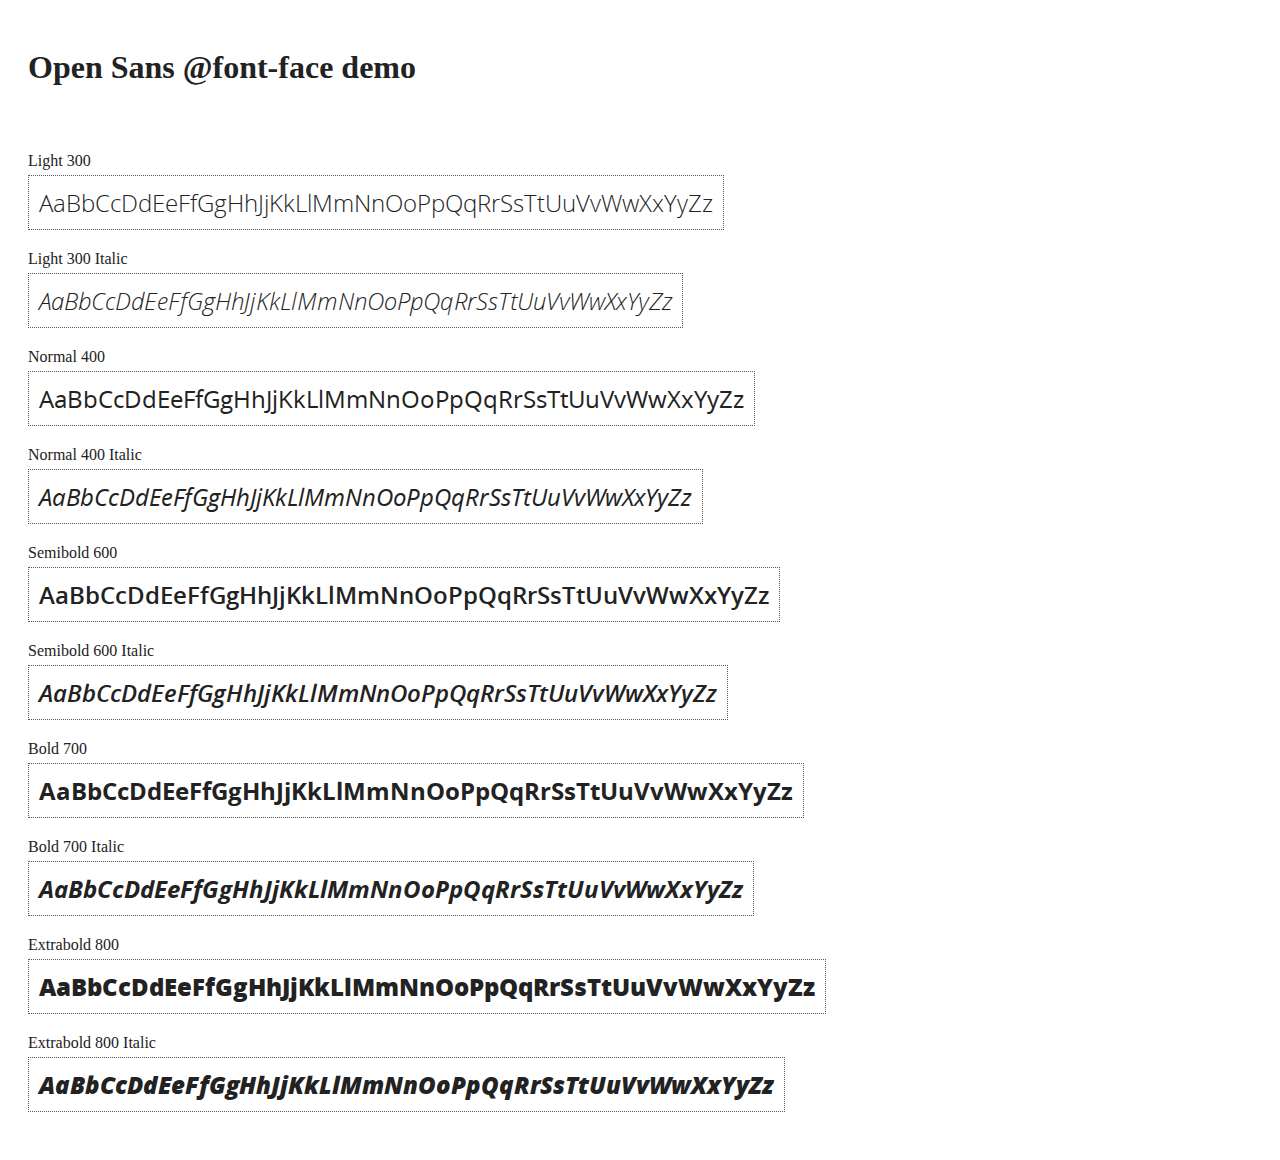
<file: angular/docs/components/open-sans-fontface-1.0.4/index.html>
<!DOCTYPE html>
<html>
	<head>
		<title>Open Sans @font-face demo</title>
		<meta charset="UTF-8" />
		<link rel="stylesheet" href="open-sans.css" type="text/css" />
		<style>
		body {
			padding: 20px;
			color: #222;
			background: #fff;
		}

		span { display: block; }

		.font-demo {
			display: inline-block;
			margin: 5px 0 20px;
			padding: 10px;
			border: 1px dotted #555;
			font-family: 'Open Sans';
			font-size: 24px;
		}
		</style>
	</head>
	<body>
		<h1>Open Sans @font-face demo</h1>
		<div style="margin-bottom:20px">
			<iframe src="http://ghbtns.com/github-btn.html?user=FontFaceKit&amp;repo=open-sans&amp;type=watch&amp;count=true"
					style="width:110px;height:20px;border:0"></iframe>
			<iframe src="http://ghbtns.com/github-btn.html?user=FontFaceKit&amp;repo=open-sans&amp;type=fork&amp;count=true"
					style="width:95px;height:20px;border:0"></iframe>
		</div>

		<span>Light 300</span>
		<div class="font-demo" style="font-weight:300">
			AaBbCcDdEeFfGgHhJjKkLlMmNnOoPpQqRrSsTtUuVvWwXxYyZz
		</div>

		<span>Light 300 Italic</span>
		<div class="font-demo" style="font-weight:300;font-style:italic">
			AaBbCcDdEeFfGgHhJjKkLlMmNnOoPpQqRrSsTtUuVvWwXxYyZz
		</div>

		<span>Normal 400</span>
		<div class="font-demo">
			AaBbCcDdEeFfGgHhJjKkLlMmNnOoPpQqRrSsTtUuVvWwXxYyZz
		</div>

		<span>Normal 400 Italic</span>
		<div class="font-demo" style="font-style:italic">
			AaBbCcDdEeFfGgHhJjKkLlMmNnOoPpQqRrSsTtUuVvWwXxYyZz
		</div>

		<span>Semibold 600</span>
		<div class="font-demo" style="font-weight:600">
			AaBbCcDdEeFfGgHhJjKkLlMmNnOoPpQqRrSsTtUuVvWwXxYyZz
		</div>

		<span>Semibold 600 Italic</span>
		<div class="font-demo" style="font-weight:600;font-style:italic">
			AaBbCcDdEeFfGgHhJjKkLlMmNnOoPpQqRrSsTtUuVvWwXxYyZz
		</div>

		<span>Bold 700</span>
		<div class="font-demo" style="font-weight:700">
			AaBbCcDdEeFfGgHhJjKkLlMmNnOoPpQqRrSsTtUuVvWwXxYyZz
		</div>

		<span>Bold 700 Italic</span>
		<div class="font-demo" style="font-weight:700;font-style:italic">
			AaBbCcDdEeFfGgHhJjKkLlMmNnOoPpQqRrSsTtUuVvWwXxYyZz
		</div>

		<span>Extrabold 800</span>
		<div class="font-demo" style="font-weight:800">
			AaBbCcDdEeFfGgHhJjKkLlMmNnOoPpQqRrSsTtUuVvWwXxYyZz
		</div>

		<span>Extrabold 800 Italic</span>
		<div class="font-demo" style="font-weight:800;font-style:italic">
			AaBbCcDdEeFfGgHhJjKkLlMmNnOoPpQqRrSsTtUuVvWwXxYyZz
		</div>
	</body>
</html>
</file>
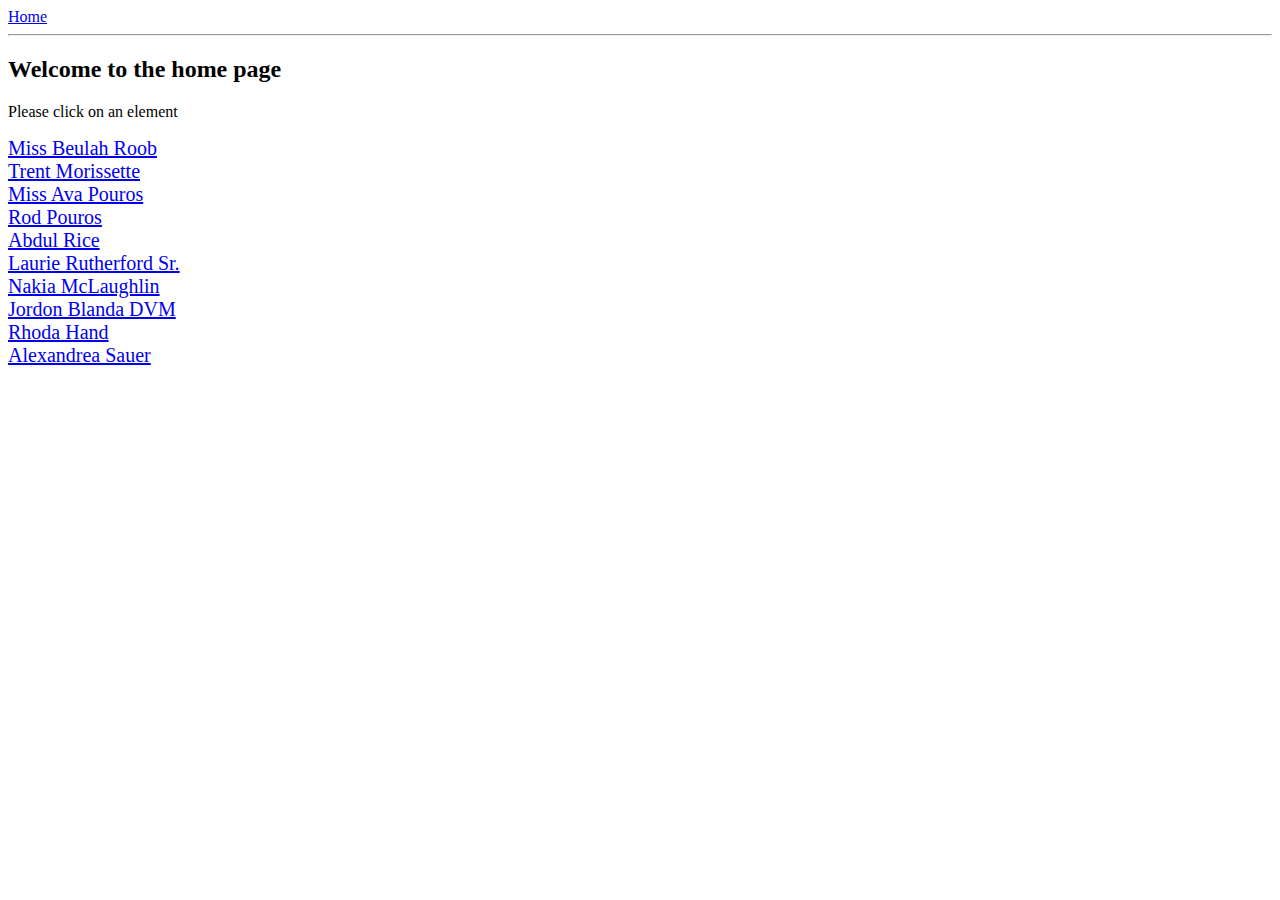
<file: angular/docs/examples/example-anchoringExample/index.html>
<!doctype html>
<html lang="en">
<head>
  <meta charset="UTF-8">
  <title>Example - example-anchoringExample</title>
  <link href="animations.css" rel="stylesheet" type="text/css">
  

  <script src="../../../angular.min.js"></script>
  <script src="../../../angular-animate.js"></script>
  <script src="../../../angular-route.js"></script>
  <script src="script.js"></script>
  

  
</head>
<body ng-app="anchoringExample">
  <a href="#/">Home</a>
<hr />
<div class="view-container">
  <div ng-view class="view"></div>
</div>
</body>
</html>
</file>
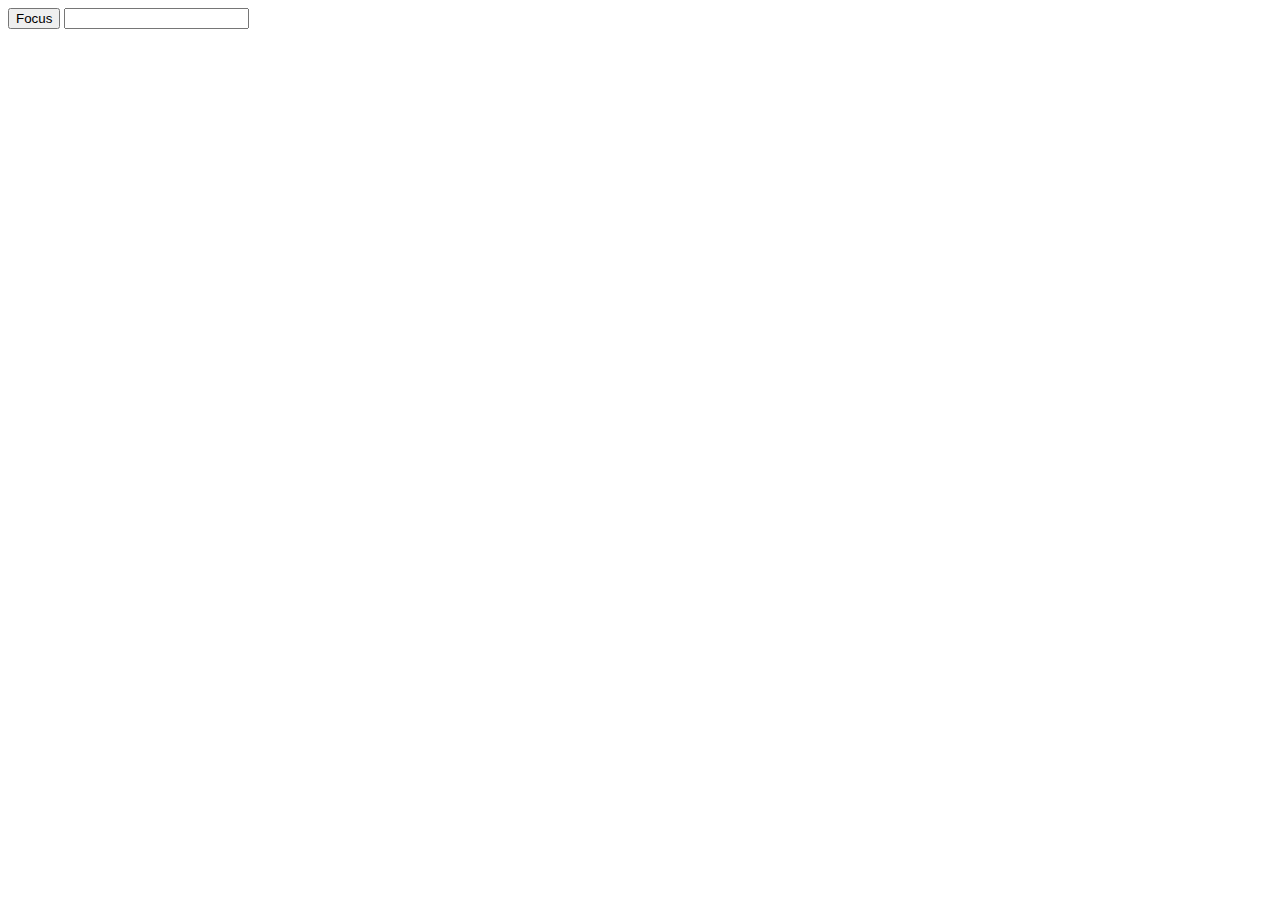
<file: angular/docs/examples/example-error-$rootScope-inprog/index.html>
<!doctype html>
<html lang="en">
<head>
  <meta charset="UTF-8">
  <title>Example - example-error-$rootScope-inprog</title>
  

  <script src="../../../angular.min.js"></script>
  <script src="app.js"></script>
  

  
</head>
<body ng-app="app">
  <button ng-click="focusInput = true">Focus</button>
<input ng-focus="count = count + 1" set-focus-if="focusInput" />
</body>
</html>
</file>
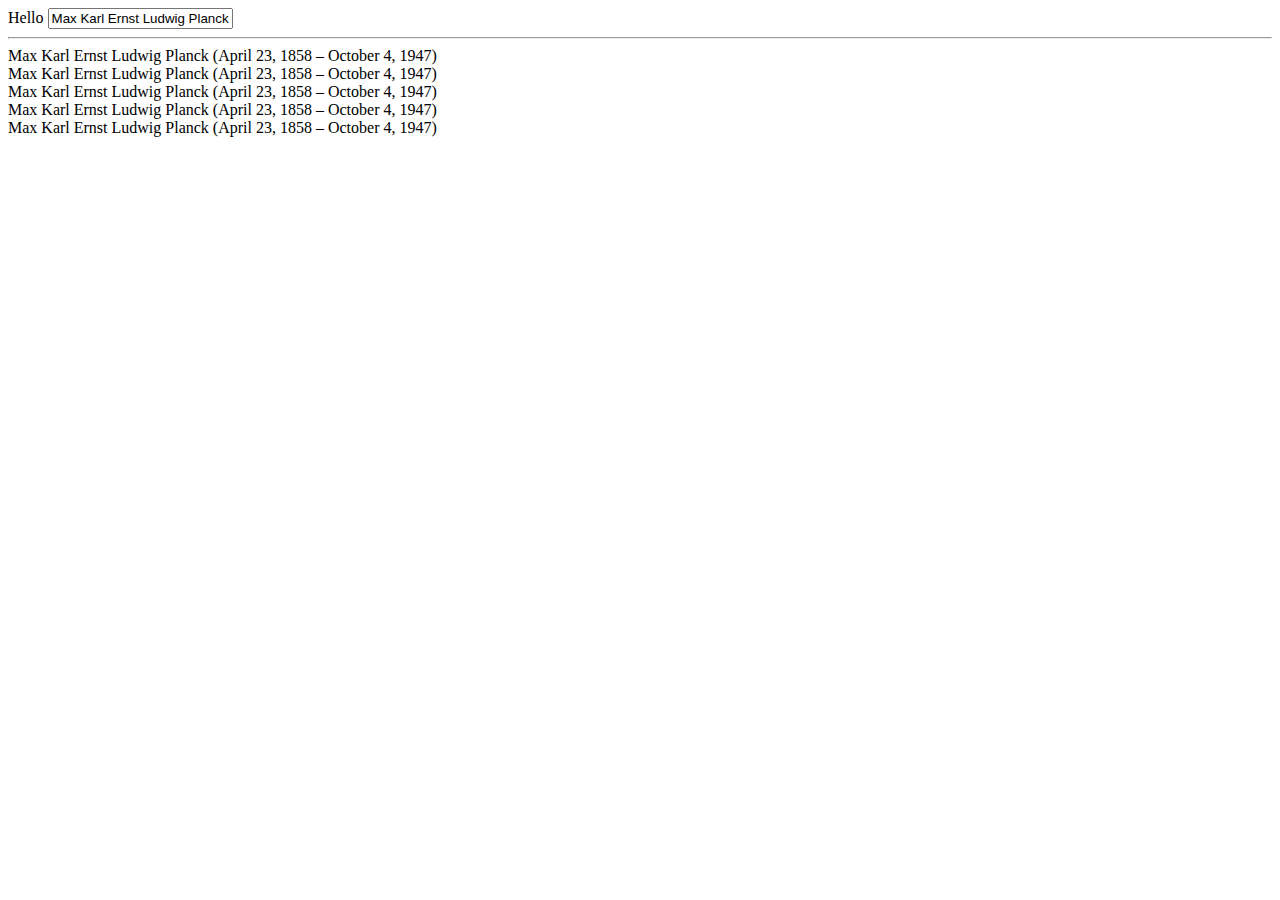
<file: angular/docs/examples/example-example10/index.html>
<!doctype html>
<html lang="en">
<head>
  <meta charset="UTF-8">
  <title>Example - example-example10</title>
  

  <script src="../../../angular.min.js"></script>
  <script src="script.js"></script>
  

  
</head>
<body ng-app="docsBindExample">
  <div ng-controller="Controller">
  Hello <input ng-model='name'> <hr/>
  <span ng-bind="name"></span> <br/>
  <span ng:bind="name"></span> <br/>
  <span ng_bind="name"></span> <br/>
  <span data-ng-bind="name"></span> <br/>
  <span x-ng-bind="name"></span> <br/>
</div>
</body>
</html>
</file>
<file: angular/docs/components/open-sans-fontface-1.0.4/open-sans.css>
/* Open Sans @font-face kit */

/* BEGIN Light */
@font-face {
  font-family: 'Open Sans';
  src: url('fonts/Light/OpenSans-Light.eot');
  src: url('fonts/Light/OpenSans-Light.eot?#iefix') format('embedded-opentype'),
       url('fonts/Light/OpenSans-Light.woff') format('woff'),
       url('fonts/Light/OpenSans-Light.ttf') format('truetype'),
       url('fonts/Light/OpenSans-Light.svg#OpenSansLight') format('svg');
  font-weight: 300;
  font-style: normal;
}
/* END Light */

/* BEGIN Light Italic */
@font-face {
  font-family: 'Open Sans';
  src: url('fonts/LightItalic/OpenSans-LightItalic.eot');
  src: url('fonts/LightItalic/OpenSans-LightItalic.eot?#iefix') format('embedded-opentype'),
       url('fonts/LightItalic/OpenSans-LightItalic.woff') format('woff'),
       url('fonts/LightItalic/OpenSans-LightItalic.ttf') format('truetype'),
       url('fonts/LightItalic/OpenSans-LightItalic.svg#OpenSansLightItalic') format('svg');
  font-weight: 300;
  font-style: italic;
}
/* END Light Italic */

/* BEGIN Regular */
@font-face {
  font-family: 'Open Sans';
  src: url('fonts/Regular/OpenSans-Regular.eot');
  src: url('fonts/Regular/OpenSans-Regular.eot?#iefix') format('embedded-opentype'),
       url('fonts/Regular/OpenSans-Regular.woff') format('woff'),
       url('fonts/Regular/OpenSans-Regular.ttf') format('truetype'),
       url('fonts/Regular/OpenSans-Regular.svg#OpenSansRegular') format('svg');
  font-weight: normal;
  font-style: normal;
}
/* END Regular */

/* BEGIN Italic */
@font-face {
  font-family: 'Open Sans';
  src: url('fonts/Italic/OpenSans-Italic.eot');
  src: url('fonts/Italic/OpenSans-Italic.eot?#iefix') format('embedded-opentype'),
       url('fonts/Italic/OpenSans-Italic.woff') format('woff'),
       url('fonts/Italic/OpenSans-Italic.ttf') format('truetype'),
       url('fonts/Italic/OpenSans-Italic.svg#OpenSansItalic') format('svg');
  font-weight: normal;
  font-style: italic;
}
/* END Italic */

/* BEGIN Semibold */
@font-face {
  font-family: 'Open Sans';
  src: url('fonts/Semibold/OpenSans-Semibold.eot');
  src: url('fonts/Semibold/OpenSans-Semibold.eot?#iefix') format('embedded-opentype'),
       url('fonts/Semibold/OpenSans-Semibold.woff') format('woff'),
       url('fonts/Semibold/OpenSans-Semibold.ttf') format('truetype'),
       url('fonts/Semibold/OpenSans-Semibold.svg#OpenSansSemibold') format('svg');
  font-weight: 600;
  font-style: normal;
}
/* END Semibold */

/* BEGIN Semibold Italic */
@font-face {
  font-family: 'Open Sans';
  src: url('fonts/SemiboldItalic/OpenSans-SemiboldItalic.eot');
  src: url('fonts/SemiboldItalic/OpenSans-SemiboldItalic.eot?#iefix') format('embedded-opentype'),
       url('fonts/SemiboldItalic/OpenSans-SemiboldItalic.woff') format('woff'),
       url('fonts/SemiboldItalic/OpenSans-SemiboldItalic.ttf') format('truetype'),
       url('fonts/SemiboldItalic/OpenSans-SemiboldItalic.svg#OpenSansSemiboldItalic') format('svg');
  font-weight: 600;
  font-style: italic;
}
/* END Semibold Italic */

/* BEGIN Bold */
@font-face {
  font-family: 'Open Sans';
  src: url('fonts/Bold/OpenSans-Bold.eot');
  src: url('fonts/Bold/OpenSans-Bold.eot?#iefix') format('embedded-opentype'),
       url('fonts/Bold/OpenSans-Bold.woff') format('woff'),
       url('fonts/Bold/OpenSans-Bold.ttf') format('truetype'),
       url('fonts/Bold/OpenSans-Bold.svg#OpenSansBold') format('svg');
  font-weight: bold;
  font-style: normal;
}
/* END Bold */

/* BEGIN Bold Italic */
@font-face {
  font-family: 'Open Sans';
  src: url('fonts/BoldItalic/OpenSans-BoldItalic.eot');
  src: url('fonts/BoldItalic/OpenSans-BoldItalic.eot?#iefix') format('embedded-opentype'),
       url('fonts/BoldItalic/OpenSans-BoldItalic.woff') format('woff'),
       url('fonts/BoldItalic/OpenSans-BoldItalic.ttf') format('truetype'),
       url('fonts/BoldItalic/OpenSans-BoldItalic.svg#OpenSansBoldItalic') format('svg');
  font-weight: bold;
  font-style: italic;
}
/* END Bold Italic */

/* BEGIN Extrabold */
@font-face {
  font-family: 'Open Sans';
  src: url('fonts/ExtraBold/OpenSans-ExtraBold.eot');
  src: url('fonts/ExtraBold/OpenSans-ExtraBold.eot?#iefix') format('embedded-opentype'),
       url('fonts/ExtraBold/OpenSans-ExtraBold.woff') format('woff'),
       url('fonts/ExtraBold/OpenSans-ExtraBold.ttf') format('truetype'),
       url('fonts/ExtraBold/OpenSans-ExtraBold.svg#OpenSansExtrabold') format('svg');
  font-weight: 800;
  font-style: normal;
}
/* END Extrabold */

/* BEGIN Extrabold Italic */
@font-face {
  font-family: 'Open Sans';
  src: url('fonts/ExtraBoldItalic/OpenSans-ExtraBoldItalic.eot');
  src: url('fonts/ExtraBoldItalic/OpenSans-ExtraBoldItalic.eot?#iefix') format('embedded-opentype'),
       url('fonts/ExtraBoldItalic/OpenSans-ExtraBoldItalic.woff') format('woff'),
       url('fonts/ExtraBoldItalic/OpenSans-ExtraBoldItalic.ttf') format('truetype'),
       url('fonts/ExtraBoldItalic/OpenSans-ExtraBoldItalic.svg#OpenSansExtraboldItalic') format('svg');
  font-weight: 800;
  font-style: italic;
}
/* END Extrabold Italic */
</file>
<file: angular/docs/examples/example-anchoringExample/animations.css>
.record {
  display:block;
  font-size:20px;
}
.profile {
  background:black;
  color:white;
  font-size:100px;
}
.view-container {
  position:relative;
}
.view-container > .view.ng-animate {
  position:absolute;
  top:0;
  left:0;
  width:100%;
  min-height:500px;
}
.view.ng-enter, .view.ng-leave,
.record.ng-anchor {
  transition:0.5s linear all;
}
.view.ng-enter {
  transform:translateX(100%);
}
.view.ng-enter.ng-enter-active, .view.ng-leave {
  transform:translateX(0%);
}
.view.ng-leave.ng-leave-active {
  transform:translateX(-100%);
}
.record.ng-anchor-out {
  background:red;
}
</file>
